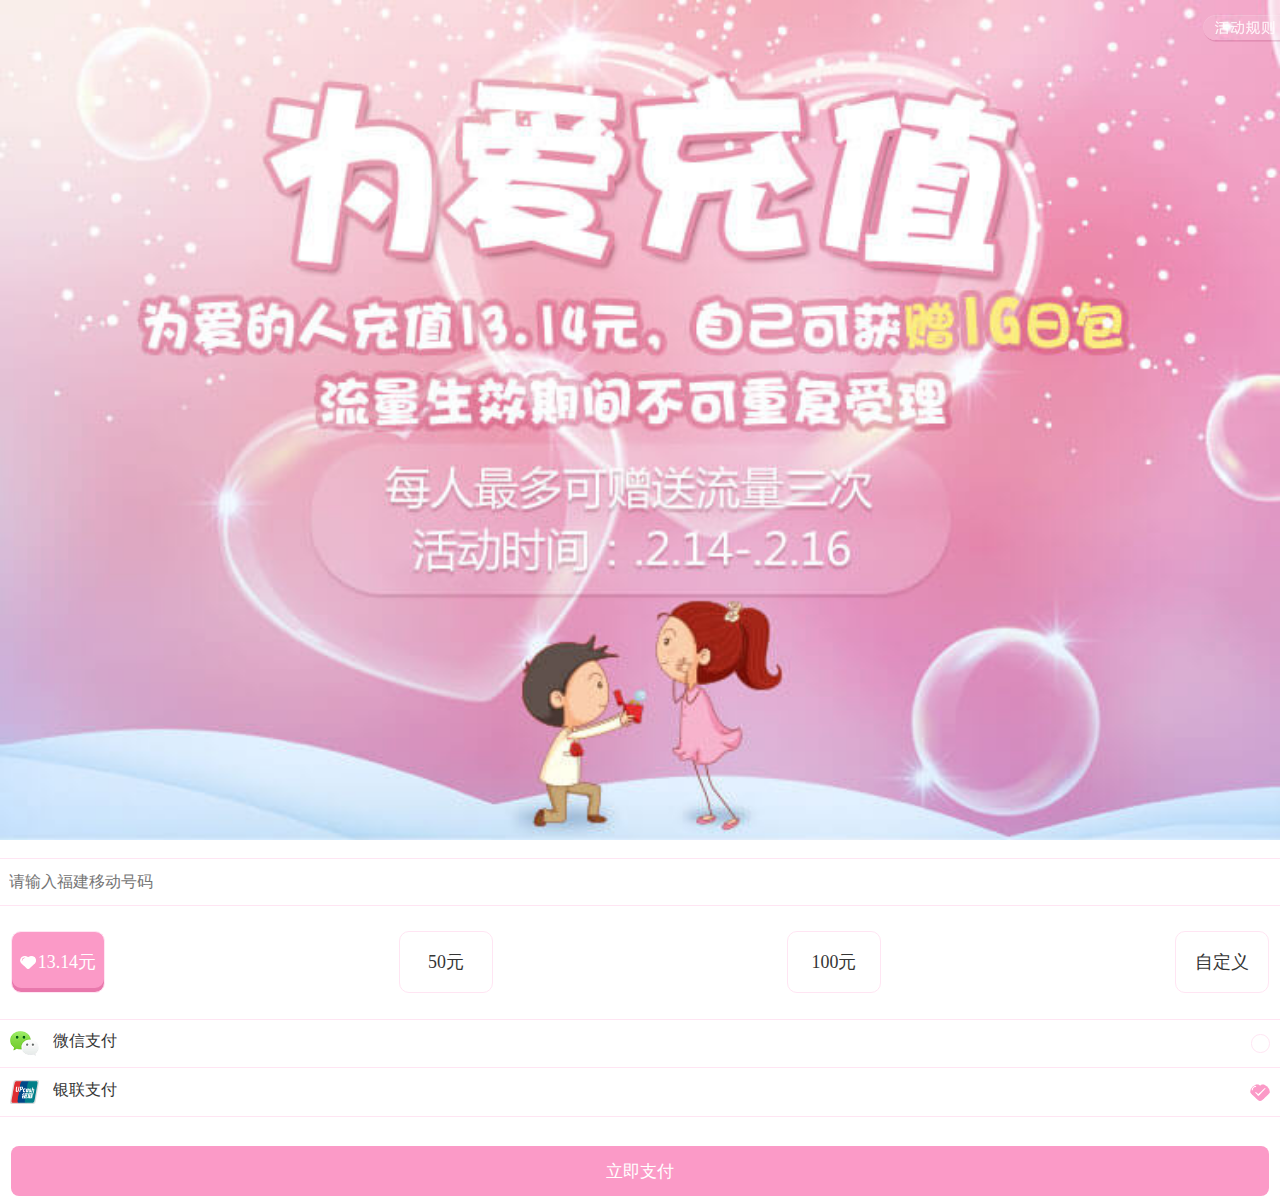
<file: html/index.html>
<!DOCTYPE html>
<html lang="en">
<head>
    <meta charset="utf-8">
    <meta content="width=device-width,initial-scale=1.0, user-scalable=no" name="viewport" />
    <meta content="yes" name=" apple-mobile-web-app-capable" />
    <meta content="no" name="apple-touch-fullscreen" />
    <meta content="black" name=" apple-mobile-web-app-status-bar-style" />
    <meta content="telephone=no" name="format-detection"/>
    <script src="../js/base.min.js"></script>
    <title></title>

    <script src="../js/jquery-3.3.1.min.js"></script>
    <link rel="stylesheet" href="../css/index.css"/>

</head>
<body>

<!--首页开始-->
<img src="../img/bg1.jpg" alt="" class="background"/>

<img src="../img/huodong.png" alt="" class="huodong"/>

<input type="tel" placeholder="请输入福建移动号码" class="tel" maxlength="11"/>

<section class="f2" flex="main:justify">

    <div flex="main:center cross:center"  class="btn first on" >
        <img src="../img/aixin.png" alt="" class="aixin"/>
        13.14元
    </div>
    <div class="btn" flex="main:center cross:center" >50元</div>
    <div class="btn" flex="main:center cross:center" >100元</div>
    <div class="btn last" flex="main:center cross:center" >
        <input type="tel" class="tel2" maxlength="11"/>
        <span class="zdy">自定义</span>

    </div>

</section>

<label for="pay" flex="main:justify cross:center" class="zhifu zhifu2">
    <div flex>
        <img src="../img/weixin.png" alt="" class="weixin"/>
        <span class="text">微信支付</span>
    </div>
    <div>
        <input type="radio" class="check" id="pay" name="a"/>
        <i class="xuanzhong"></i>
    </div>
</label>

<label for="pay2" flex="main:justify cross:center" class="zhifu zhufu3">
    <div flex>
        <img src="../img/yinlian.png" alt="" class="weixin"/>
        <span class="text">银联支付</span>
    </div>
    <div>
        <input type="radio" class="check" id="pay2" name="a" checked/>
        <i class="xuanzhong"></i>
    </div>
</label>

<section class="f3">
    <button type="button" class="btn_pay">立即支付</button>
</section>
<!--首页结束-->

<!--活动规则开始-->
<div class="bg tc1 d-none">
    <div class="rule">

        <div class="rule_title" flex="cross:center main:justify">
            <div class="line"></div>
            <span class="title">活动规则</span>
            <div class="line"></div>
        </div>

        <p class="rule_text">1、活动时间：2月14日--2月16日</p>
        <p class="rule_text">2、活动期间用户为自己的好友/亲人/爱人充值13.14元，即可获得1G流量日包奖励；</p>
        <p class="rule_text">3、活动期间内用户最多可获赠3次1G流量日包，流量生效期间不可重复受理；</p>
        <p class="rule_text">4、1G流量日包生效后有效期为24小时，内含流量在24小时内使用有效。超过期限（或使用完内含流量），套餐及内含流量同时失效；</p>
        <p class="rule_text">5、旧版wap套餐取消后方可参与本活动。若客户为预销户状态、或随E行等状态异常客户，也无法参与本活动。</p>

        <div class="rule_btn">
            <button type="button" class="know">知道了</button>
        </div>

    </div>
</div>
<!--活动规则结束-->

<!--输入手机号开始-->
<div class="bg d-none tc2">
    <div class="input_tel">

        <div class="input_f1">
            <input type="tel" class="addtel" placeholder="请输入您的手机号码" maxlength="11"/>
        </div>

        <p class="input_text">获赠流量将通过该号码领取，受理结果将在完成扣款后，以短信形式通知。</p>

        <div class="input_f3" flex>
            <div class="input_btn input_btn1 judge_cancel">取消</div>
            <div class="input_btn input_btn2 judge_yes">确认</div>
        </div>

    </div>
</div>
<!--输入手机号结束-->

<!--确认手机号开始-->
<div class="bg d-none tc3">
    <div class="same">
        <p class="same_text" flex="cross:center">
            您输入的手机号码与充值手机号码一致，无法获赠流量。继续充值吗？
        </p>
        <div flex>
            <div class="input_btn input_btn1 same_cancel">取消</div>
            <div class="input_btn input_btn2 same_yes">确认</div>
        </div>
    </div>
</div>
<!--确认手机号结束-->




<script src="../js/index.js"></script>

</body>
</html>
</file>
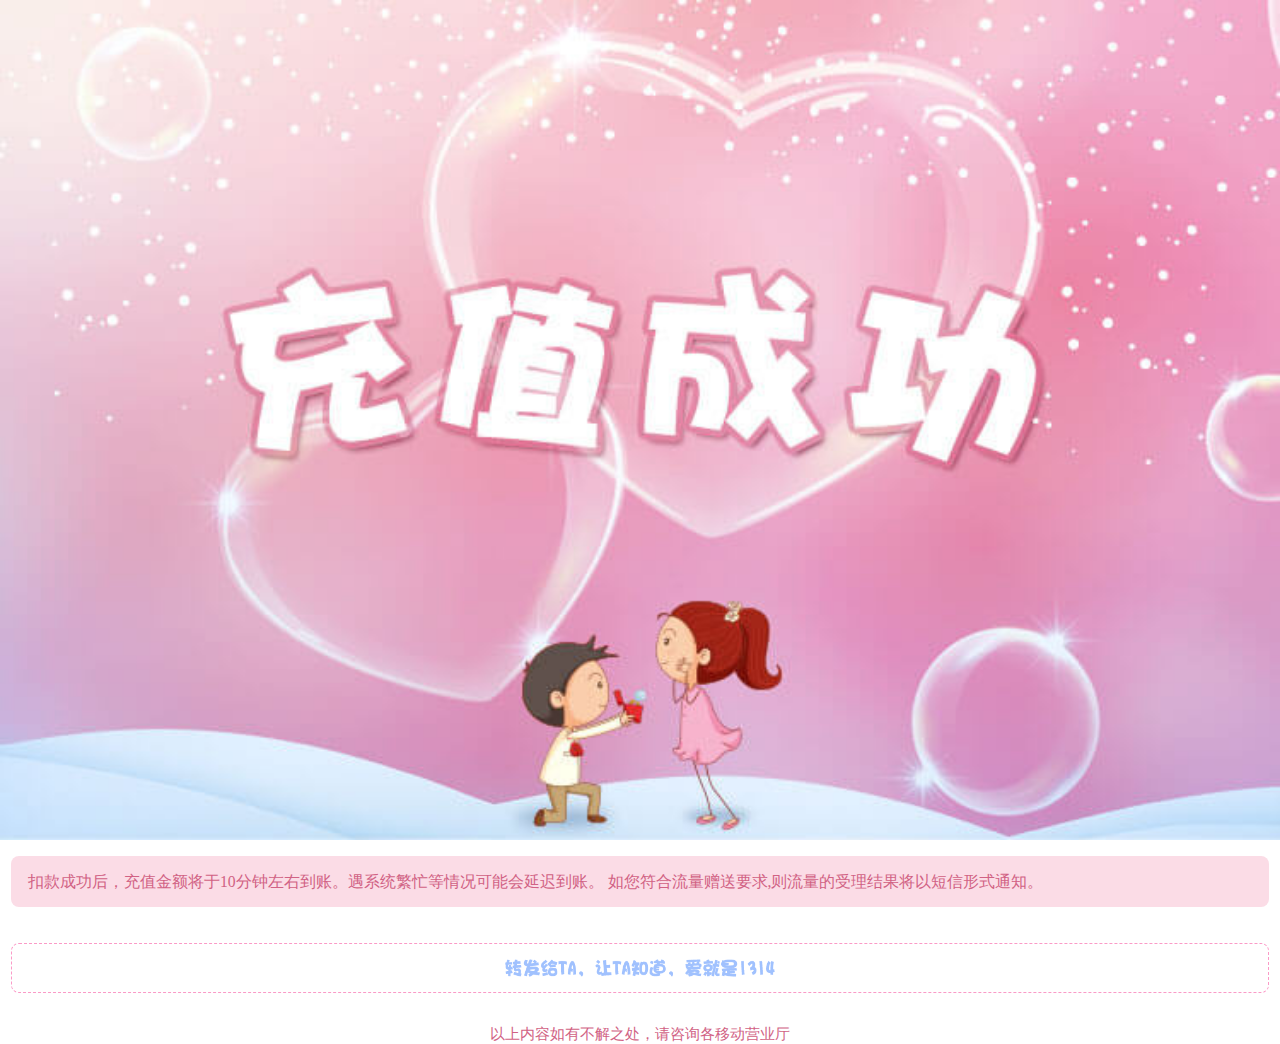
<file: html/index2.html>
<!DOCTYPE html>
<html lang="en">
<head>
    <meta charset="UTF-8">
    <meta content="width=device-width,initial-scale=1.0, user-scalable=no" name="viewport" />
    <meta content="yes" name=" apple-mobile-web-app-capable" />
    <meta content="no" name="apple-touch-fullscreen" />
    <meta content="black" name=" apple-mobile-web-app-status-bar-style" />
    <meta content="telephone=no" name="format-detection"/>
    <script src="../js/base.min.js"></script>
    <title></title>

    <script src="../js/jquery-3.3.1.min.js"></script>
    <link rel="stylesheet" href="../css/index2.css"/>

</head>
<body>

<img src="../img/bg2.jpg" alt="" class="background"/>

<section class="f1">
    <p class="text1">扣款成功后，充值金额将于10分钟左右到账。遇系统繁忙等情况可能会延迟到账。
        如您符合流量赠送要求,则流量的受理结果将以短信形式通知。</p>
</section>

<section class="f2">
    <div class="box" flex="main:center cross:center">
        <img src="../img/text1.png" alt="" class="f2_img"/>
    </div>
</section>

<p class="text2" flex="main:center">
    以上内容如有不解之处，请咨询各移动营业厅
</p>





<script src="../js/index.js"></script>
</body>
</html>
</file>
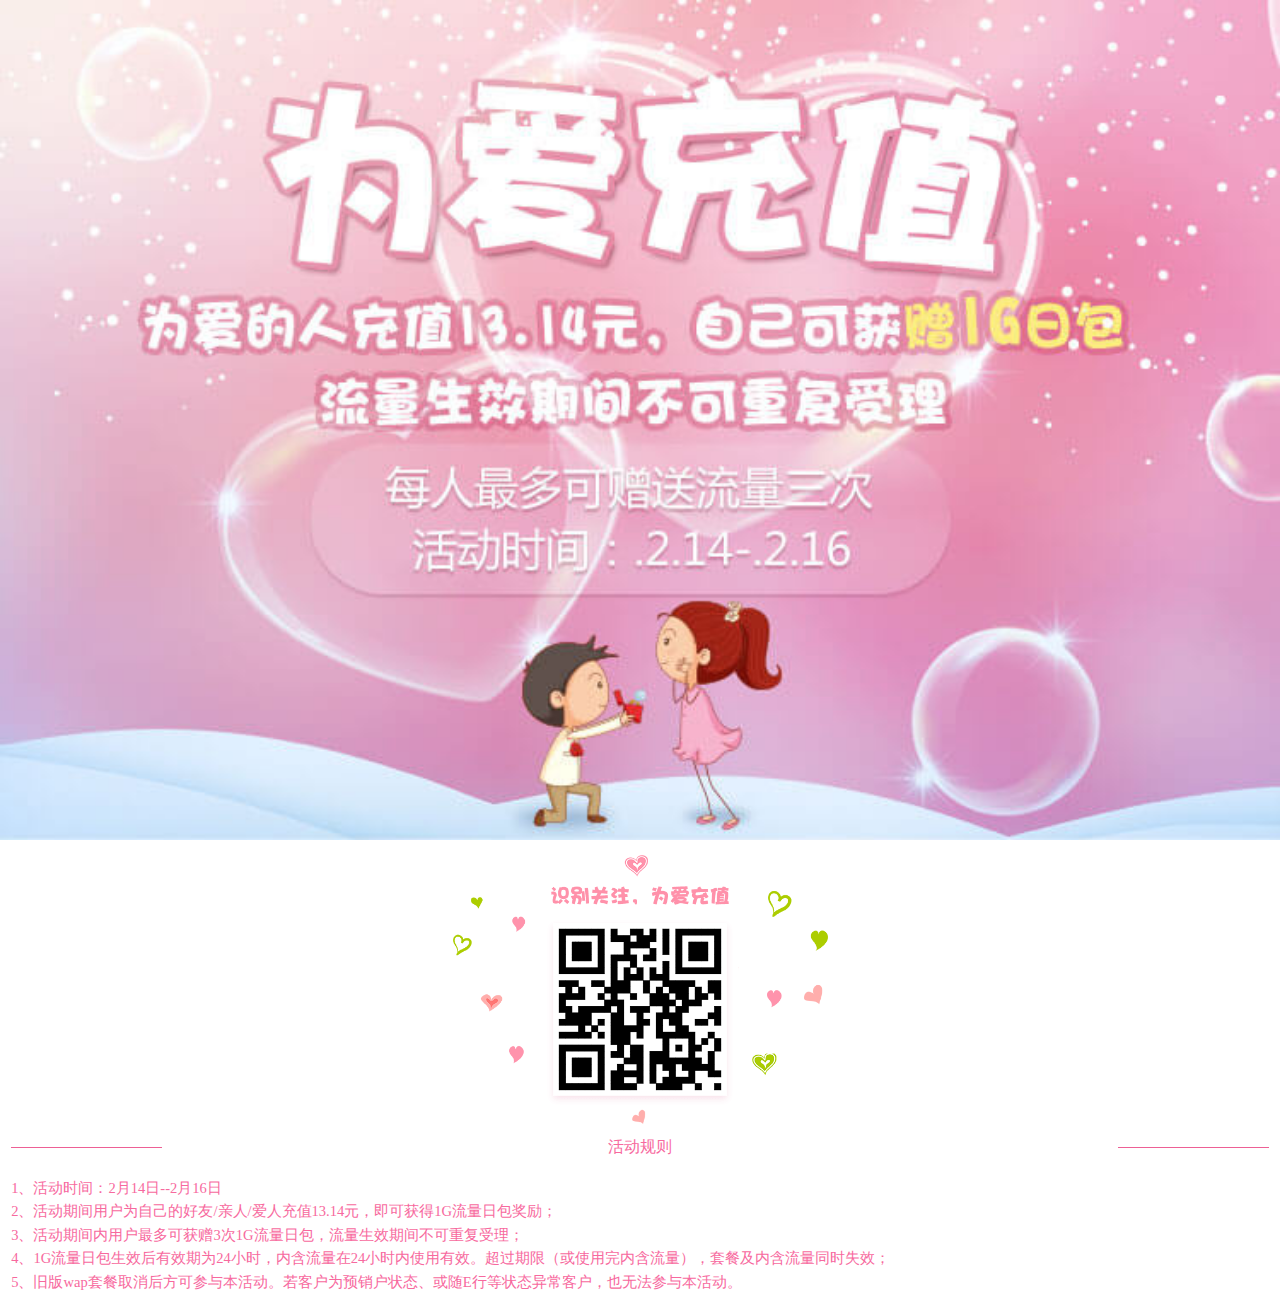
<file: html/index3.html>
<!DOCTYPE html>
<html lang="en">
<head>
    <meta charset="UTF-8">
    <meta content="width=device-width,initial-scale=1.0, user-scalable=no" name="viewport" />
    <meta content="yes" name=" apple-mobile-web-app-capable" />
    <meta content="no" name="apple-touch-fullscreen" />
    <meta content="black" name=" apple-mobile-web-app-status-bar-style" />
    <meta content="telephone=no" name="format-detection"/>
    <script src="../js/base.min.js"></script>
    <title></title>

    <script src="../js/jquery-3.3.1.min.js"></script>
    <link rel="stylesheet" href="../css/index2.css"/>

</head>
<body>

<img src="../img/bg1.jpg" alt="" class="background"/>

<section class="floor1" flex="dir:top cross:center">
    <img src="../img/text2.png" alt="" class="floor1_img1"/>
    <img src="../img/erweima.png" alt="" class="floor1_img2"/>
</section>

<section class="floor2_title" flex="cross:center main:justify">
    <div class="line"></div>
    <span class="title">活动规则</span>
    <div class="line"></div>
</section>

<section class="floor2_text">
    <p class="floor_rule">1、活动时间：2月14日--2月16日</p>
    <p class="floor_rule">2、活动期间用户为自己的好友/亲人/爱人充值13.14元，即可获得1G流量日包奖励；</p>
    <p class="floor_rule">3、活动期间内用户最多可获赠3次1G流量日包，流量生效期间不可重复受理；</p>
    <p class="floor_rule">4、1G流量日包生效后有效期为24小时，内含流量在24小时内使用有效。超过期限（或使用完内含流量），套餐及内含流量同时失效；</p>
    <p class="floor_rule">5、旧版wap套餐取消后方可参与本活动。若客户为预销户状态、或随E行等状态异常客户，也无法参与本活动。</p
</section>




<script src="../js/index.js"></script>
</body>
</html>
</file>
<file: css/index.css>
.background{
    width: 100vw;
    display: block;
}

.huodong{
    position: absolute;
    right: 0;
    top: 0.26rem;
    width: 1.38rem;
}

.tel{
    font-size: 0.28rem;
    color: #f6d9e3;
    height: 0.86rem;
    padding-left: 0.16rem;
    width: 100vw;
    border-top: 1px solid #ffe5f3;
    border-bottom: 1px solid #ffe5f3;
    display: block;
    margin-top: 0.32rem;
}

.f2{
    padding: 0 0.2rem;
    margin-top: 0.46rem;
}

.f2>.btn{
    width: 1.68rem;
    height: 1.1rem;
    border-radius: 10px;
    border: 1px solid #ffe5f3;
    background: white;
    font-size: 0.32rem;
    color: #353535;
}

.aixin{
    width: 0.27rem;
    display: none;
    margin-right: 0.04rem;
}

.f2>.on{
    background: #fb9ac7;
    box-shadow: inset 0 -4px 0 rgba(232,120,172,1);
    color: white;
}

.f2>.btn.first.on>img.aixin{
    display: block;
}

.f2>.btn.last.on>.tel2{
    display: block;
}

.f2>.btn.last.on>.zdy{
    display: none;
}

.tel2{
    width: 100%;
    display: none;
    background: transparent;
    text-align: center;
    color: #353535;
}

#pay{
    display: none;
}

.weixin{
    width: 0.51rem;
    height: 0.43rem;
    display: block;
    margin-right: 0.26rem;
}

.text{
    color: #353535;
    font-size: 0.28rem;
    display: block;
}

.zhifu{
    width: 100vw;
    height: 0.88rem;
    padding: 0 0.18rem;
    border-top: 1px solid #ffe5f3;
    border-bottom: 1px solid #ffe5f3;
}

.zhifu2{
    margin-top: 0.46rem;
}

.zhufu3{
    border-top: none;
}

.check{
    display: block;
}

#pay2{
    display: none;
}

.xuanzhong{
    width: 0.33rem;
    height: 0.33rem;
    border: 1px solid #ffe5f3;
    border-radius: 50%;
    display: block;
}

.check:checked+i{
    width: 0.35rem;
    height: 0.3rem;
    background: url(../img/aixingouxuan.png);
    background-repeat: no-repeat;
    background-size: cover;
    background-position: center center;
    border: none;
}

.f3{
    padding: 0 0.2rem;
    margin-top: 0.52rem;
}

.btn_pay{
    height: 0.88rem;
    width: 100%;
    background: #fb9ac7;
    color: white;
    font-size: 0.3rem;
    border-radius: 8px;
    display: block;
}

.btn_pay:active{
    box-shadow: inset 0 -4px 0 rgba(232,120,172,1);
    transform: translateY(4px);
    -webkit-transform: translateY(4px);
}

/*�����ʼ*/
.bg{
    position: fixed;
    width: 100vw;
    height: 100vh;
    left: 0;
    top: 0;
    background: rgba(0,0,0,0.3);
}

.d-none{
    display: none!important;
}

.rule{
    width: 6.5rem;
    background: white;
    border-radius: 30px;
    position: fixed;
    top: 1.02rem;
    left: 50%;
    transform: translateX(-50%);
    padding: 0 0.5rem;
}

.rule_title{
    height: 1.31rem;
}

.line{
    width: 1.96rem;
    height: 0.01rem;
    background: #ed6095;
}

.title{
    font-size: 0.32rem;
    color: #ed6095;
}

.rule_text{
    font-size: 0.26rem;
    color: #f7699e;
    line-height: 0.5rem;
}

.rule_btn{
    height: 2.12rem;
}

.know{
    height: 0.88rem;
    width: 100%;
    background: #fb9ac7;
    color: white;
    font-size: 0.3rem;
    border-radius: 8px;
}

.know:active{
    box-shadow: inset 0 -4px 0 #e878ac;
    transform: translateY(2px);
}
/*��������*/

/*�����ֻ��ſ�ʼ*/
.input_tel{
    width: 6.72rem;
    background: white;
    border-radius: 10px;
    position: fixed;
    top: 3.32rem;
    left: 50%;
    transform: translateX(-50%);
}

.input_f1{
    padding: 0 0.67rem;
}

.addtel{
    width: 5.38rem;
    height: 0.88rem;
    border: 1px solid #ffe5f3;
    padding-left: 0.26rem;
    font-size: 0.28rem;
    display: block;
    margin-top: 0.37rem;
}

.input_text{
    padding: 0 0.67rem;
    font-size: 0.28rem;
    color: #f7699e;
    margin-top: 0.2rem;
    margin-bottom: 0.48rem;
}

.input_btn{
    width: 50%;
    color: white;
    height: 1.2rem;
    font-size: 0.3rem;
    text-align: center;
    line-height: 1.2rem;
}

.input_btn1{
    background: #cbcbcb;
    border-radius: 0 0 0 10px;
}

.input_btn2{
    background: #fb9ac7;
    border-radius: 0 0 10px 0;
}
/*�����ֻ��Ž���*/

/*ȷ���ֻ��ſ�ʼ*/
.same{
    width: 6.72rem;
    background: white;
    border-radius: 10px;
    position: fixed;
    top: 3.88rem;
    left: 50%;
    transform: translateX(-50%);
}

.same_text{
    padding: 0 0.7rem;
    font-size: 0.28rem;
    color: #f7699e;
    height: 2rem;
}
/*ȷ���ֻ��Ž���*/
</file>
<file: css/index2.css>
/*��ֵ�ɹ�1��ʼ*/
.background{
    width: 100%;
    display: block;
}

.f1{
    padding: 0 0.2rem;
    margin-top: 0.3rem;
}

.text1{
    width: 100%;
    color: #d16284;
    font-size: 0.28rem;
    background: #fbdce6;
    border-radius: 8px;
    padding: 0.24rem 0.3rem;
    line-height: 0.42rem;
}

.f2{
    padding: 0 0.2rem;
    margin-top: 0.65rem;
    margin-bottom: 0.58rem;
}

.box{
    width: 100%;
    height: 0.88rem;
    border: 1px dashed #fb9ac7;
    border-radius: 8px;
}

.f2_img{
    width: 4.82rem;
}

.text2{
    font-size: 0.26rem;
    color: #d16284;
}
/*��ֵ�ɹ�1����*/

/*��ֵ�ɹ�2��ʼ*/
.floor1{
    width: 100%;
    height: 5.34rem;
    background: url(../img/aixinbg.png);
    background-repeat: no-repeat;
    background-size: 6.69rem;
    background-position: center center;
}

.floor1_img1{
    width: 3.18rem;
    margin-top: 0.82rem;
}

.floor1_img2{
    width: 3.34rem;
    margin-top: 0.26rem;
}

.floor2_title{
    padding: 0 0.2rem;
    height: 0.3rem;
}

.line{
    width: 2.69rem;
    height: 0.01rem;
    background: #ed6095;
}

.title{
    font-size: 0.28rem;
    color: #f7699e;
}

.floor2_text{
    padding: 0 0.2rem;
    margin-top: 0.38rem;
}

.floor_rule{
    font-size: 0.26rem;
    color: #f7699e;
    line-height: 0.42rem;
}
/*��ֵ�ɹ�2����*/
</file>
